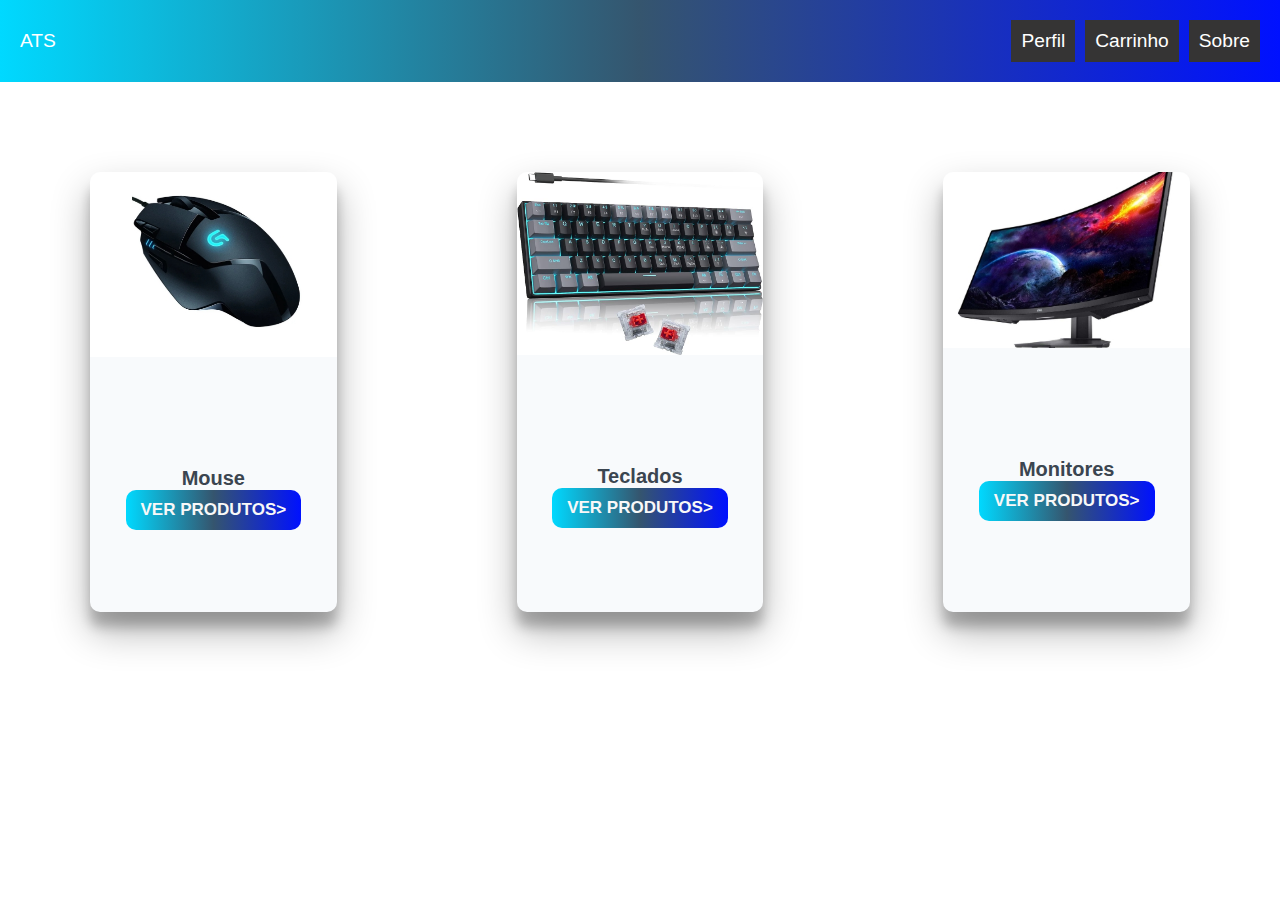
<file: index.html>
<!DOCTYPE html>
<html lang="pt-br">
<head>
    <meta charset="UTF-8">
    <meta name="viewport" content="width=device-width, initial-scale=1.0">
    <link rel="shortcut icon" href="ATSLOGO.jpg" type="image/x-icon">
    <link rel="stylesheet" href="https://cdnjs.cloudflare.com/ajax/libs/font-awesome/6.5.2/css/all.min.css" integrity="sha512-SnH5WK+bZxgPHs44uWIX+LLJAJ9/2PkPKZ5QiAj6Ta86w+fsb2TkcmfRyVX3pBnMFcV7oQPJkl9QevSCWr3W6A==" crossorigin="anonymous" referrerpolicy="no-referrer" />
    <title>ATS</title>
    <link rel="stylesheet" href="style.css">
</head>
<body>
    
    <header class="header">
        <a href="ATSLOGOPNG.png">ATS</a>
        <nav>
            <ul class="menu">
           <li><a href="perfil.html">Perfil</a> </li>
           <li><a href="carrinho.html">Carrinho</a> </li>
           <li><a href="sobre.html">Sobre</a> </li>
        </ul> 
        </nav>
    </header>

    <div class="main">
        <div class="card card1">
            <img src="mousevenda.jpeg" alt="foto1">
            <h1>Mouse</h1>
            <button class="btn">VER PRODUTOS></button>
        </div>
        <div class="card card2">
            <img src="tecladob2.jpg" alt="foto2">
            <h1>Teclados</h1>
            <button class="btn">VER PRODUTOS></button>
        </div>
        <div class="card card3">
            <img src="monitorvenda.jpeg" alt="foto3">
            <h1>Monitores</h1>
            <button class="btn">VER PRODUTOS></button>
        </div>
    </div>

    
</body>
</html>
</file>
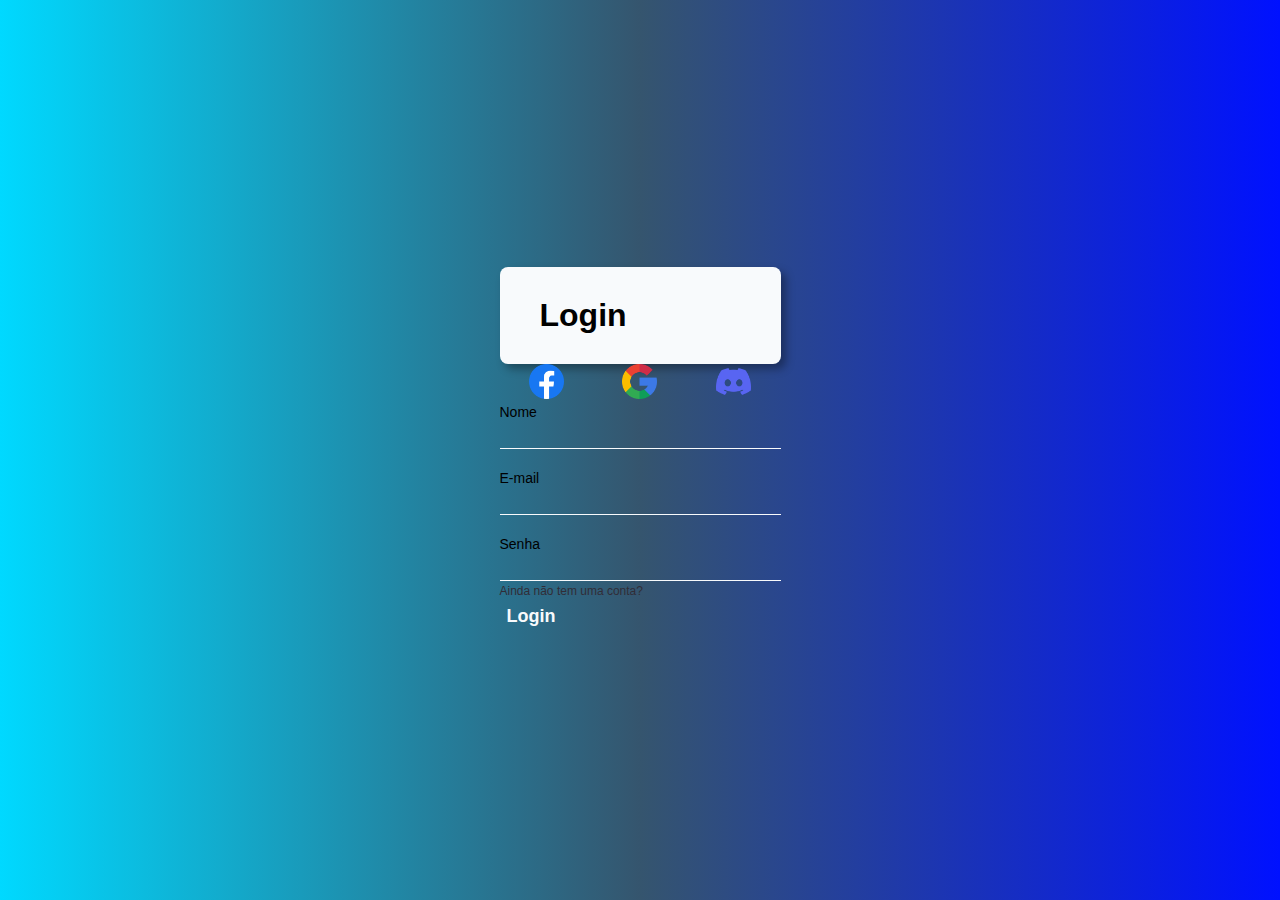
<file: perfil.html>
<!DOCTYPE html>
<html lang="en">
<head>
    <meta charset="UTF-8">
    <meta name="viewport" content="width=device-width, initial-scale=1.0">
    <link rel="shortcut icon" href="ATSLOGO.jpg" type="image/x-icon">
    <link rel="stylesheet" href="https://cdnjs.cloudflare.com/ajax/libs/font-awesome/6.5.2/css/all.min.css" integrity="sha512-SnH5WK+bZxgPHs44uWIX+LLJAJ9/2PkPKZ5QiAj6Ta86w+fsb2TkcmfRyVX3pBnMFcV7oQPJkl9QevSCWr3W6A==" crossorigin="anonymous" referrerpolicy="no-referrer" />
    <link rel="stylesheet" href="perfil.css">
    <title>Perfil</title>
</head>
<body>
    <main id="container">
        <form action="id">
            <div id="login_form">
                <h1>Login</h1>
                
            </div>

            <div id="social_media">
                <a href="#">
                    <img src="facebook.png" alt="facebook logo">
                </a>

                <a href="#">
                    <img src="google2.png" alt="Google logo">
                </a>

                <a href="#">
                    <img src="discord.png" alt="Discord logo">
                </a>
            </div>

            <div id="inputs">
                <div class="input-box">
                    <label for="name">
                        Nome
                        <div class="input-field">
                            <i class="fa-solid fa-user"></i>
                            <input type="text" id="name" name="name">
                        </div>
                    </label>
                </div>

                <div class="input-box">
                    <label for="email">
                        E-mail
                        <div class="input-field">
                            <i class="fa-solid fa-envelope"></i>
                            <input type="email" id="email" name="email">
                        </div>
                    </label>
                </div>

                <div class="input-box">
                    <label for="password">
                        Senha
                        <div class="input-field">
                            <i class="fa-solid fa-lock"></i>
                            <input type="password" id="password" name="password">
                        </div>
                    </label>

                    <div id="forgot_password">
                        <a href="#">
                            Ainda não tem uma conta?
                        </a>
                    </div>
                </div>
            </div>
            
            <button type="submit" id="login_button">
                Login
            </button>
        </form>
    </main>
    
</body>
</html>
</file>
<file: style.css>
@import url('https://fonts.googleapis.com/css2?family=Mukta:wght@200;300;400;500;600;700;800&family=Roboto:ital,wght@0,100;0,300;0,400;0,500;0,700;0,900;1,100;1,300;1,400;1,500;1,700;1,900&display=swap');

* {
    box-sizing: border-box;
    margin: 0;
    padding: 0;
}

:root {
    --color-light-50: #f8fafc;

    --color-dark-50: #797984;
    --color-dark-100: #312d37;
    --color-dark-900: #000;

    --color-blue-50: #00d9ff;
    --color-blue-100: #35556e;
    --color-blue-200: #0011ff;
    --color-yellow-50: #eeff00;
    

    --color-gradient: linear-gradient(90deg, var(--color-blue-50), var(--color-blue-100), var(--color-blue-200) )
}
* {
    font-family: 'Poppins', sans-serif;
    margin: 0;
    padding: 0;
    box-sizing: border-box;
}

body, ul, li, p {
    margin: opx;
    padding: opx;
    list-style: none;
    font-size: 1.2rem;
    font-family: Arial;
}

a {
    text-decoration: none;
    color: white;
}

h1 {
    text-align: center;
    margin-top: 100px;
}

img {
    max-width: 100%;
    display: block;
}

.header {
    background: var(--color-gradient);
    display: flex;
    flex-wrap: wrap;
    justify-content: space-between;
    align-items: center;
    padding: 20px;
}

.menu {
    display: flex;

}

.menu li {
    margin-left: 10px;
}

.menu li a {
    display: block;
    padding: 10px;
    background: rgb(53, 52, 52);
}

.main {
    display: flex;
    justify-content: center;
}

.card {
    margin: 90px;
    background-color: #f8fafc;
    color: #3b4550;
    width: 400px;
    height: 440px;
    border-radius: 10px;
    box-shadow:  rgba(0, 0, 0, 0.3) 0px 19px 38px, rgba(0, 0, 0, 0.22) 0px 15px 12px;
    text-align: center;
}

.card>h1{
    font-size: 20px;
    padding-top: 10px;
}

.btn {
    font-size: 17px;
    padding: 10px 15px;
    border: none;
    background: var(--color-gradient);
    color: #f8f8f8;
    font-weight: 900;
    border-radius: 10px;
    transition: 0.5 background;
    cursor: pointer;
}

.btn:hover{
    transition: 0.5 background;
    background-color: #000;
}

.card>img {
    width: 100%;
    border-top-left-radius: 10px;
    border-top-right-radius: 10px;
}
</file>
<file: perfil.css>
@import url('https://fonts.googleapis.com/css2?family=Mukta:wght@200;300;400;500;600;700;800&family=Roboto:ital,wght@0,100;0,300;0,400;0,500;0,700;0,900;1,100;1,300;1,400;1,500;1,700;1,900&display=swap');


:root {
    --color-light-50: #f8fafc;

    --color-dark-50: #797984;
    --color-dark-100: #312d37;
    --color-dark-900: #000;

    --color-blue-50: #00d9ff;
    --color-blue-100: #35556e;
    --color-blue-200: #0011ff;
    --color-yellow-50: #eeff00;
    

    --color-gradient: linear-gradient(90deg, var(--color-blue-50), var(--color-blue-100), var(--color-blue-200) )
}

* {
    font-family: 'Poppins', sans-serif;
    margin: 0;
    padding: 0;
    box-sizing: border-box;
}

#container {
    height: 100vh;
    width: 100%;
    background: var(--color-gradient);
    display: flex;
    align-items: center;
    justify-content: center;
}

#login_form {
    background-color: var(--color-light-50);
    display: flex;
    flex-direction: column;
    padding: 30px 40px;
    border-radius: 8px;
    gap: 30px;
    box-shadow: 5px 5px 8px rgba(0, 0, 0, 0.336);
    height: fit-content;
}

#form_header{
    display: flex;
    align-items: center;
    justify-content: space-between;
}

#form_header h1 {
    font-size: 40px;
    position: relative;
}

#form_header h1::before {
    position: absolute;
    content: '';
    width: 40%;
    background-color: var(--color-blue-50);
    height: 3px;
    bottom: 10px;
    border-radius: 5px;
}

#social_media {
    display: flex;
    justify-content: space-around;
    
}

#social_media img {
    width: 35px;
}

#social_media img:hover {
    transform: scale(1.2);
}

#inputs {
    display: flex;
    flex-direction: column;
    align-items: center;
    justify-content: center;
    gap: 20px;
    
}

.input-box label {
    font-size: 14px;
    color: var(--color-dark-900);
}

.input-field {
    display: flex;
    align-items: center;
    gap: 15px;
    padding: 3px;
    cursor: text;
    border-bottom: 1px solid var(--color-light-50);
}

.inpit-field i {
    font-size: 18px;
    color: var(--color-dark-900);
}

.input-field input {
    border: none;
    background-color: transparent;
    width: 260px;
    font-size: 18px;
    padding: 0px 5px;
}

.input-field input:focus {
    outline: none;
}

#forgot_password a {
    text-decoration: none;
    font-size: 12px;
    color: var(--color-dark-100);
}

#forgot_password a:hover{
    color: var(--color-blue-50);
}

#login_button {
    border: none;
    background-color: var(--color-gradient);
    color: var(--color-light-50);
    padding: 7px;
    font-size: 18px;
    border-radius: 3px;
    font-weight: bold;
    cursor: pointer;
}

#login_button:hover {
    transform: scale(1.05);
}
</file>
